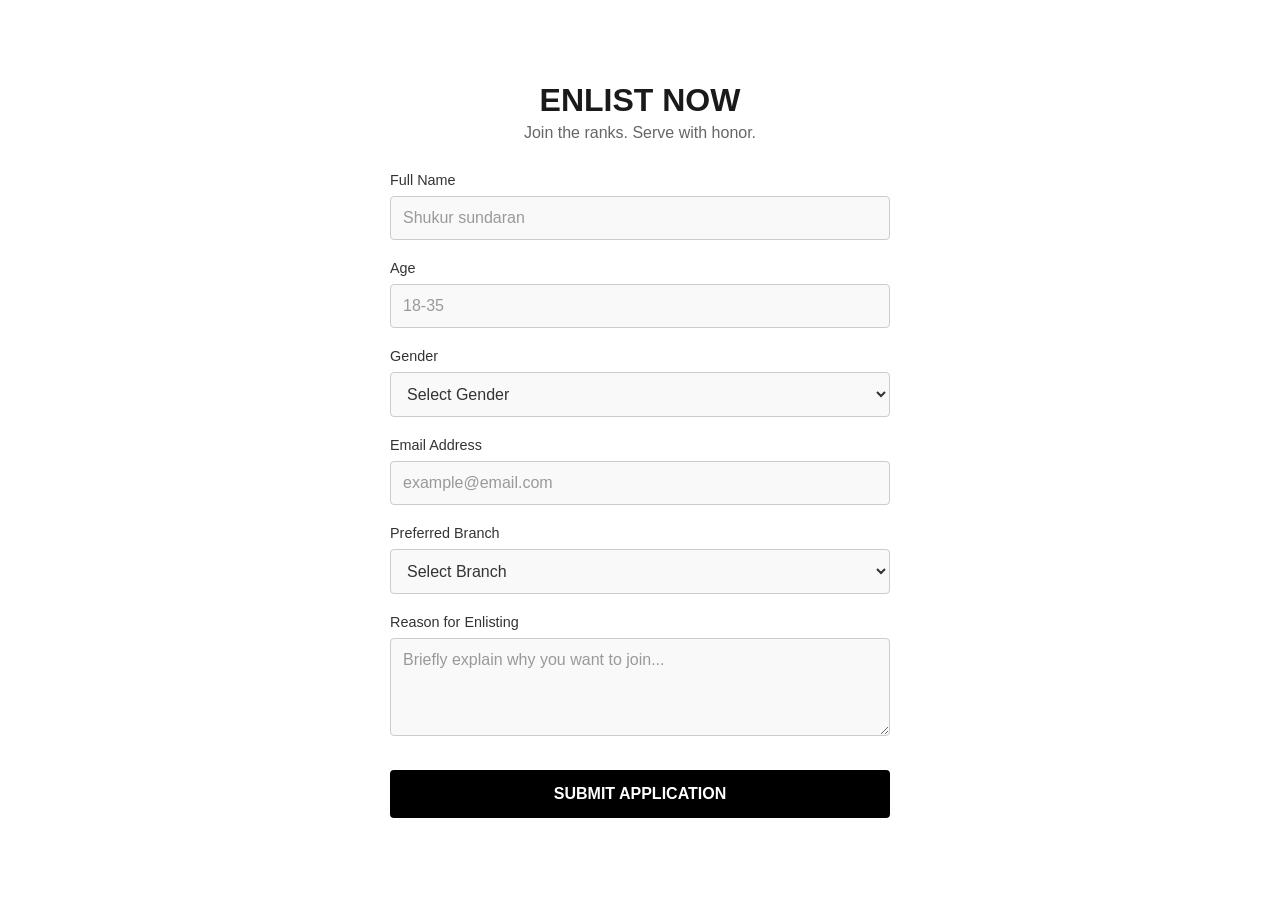
<file: midterm/form.html>
<!DOCTYPE html>
<html lang="en">

<head>
    <meta charset="UTF-8">
    <meta name="viewport" content="width=device-width, initial-scale=1.0">
    <title>Army Enlistment Form</title>
    <link rel="stylesheet" href="form.css">
    <link href="https://api.fontshare.com/v2/css?f[]=satoshi@900,700,500,400&display=swap" rel="stylesheet">
</head>

<body>
    <div class="container">
        <div class="header">
            <h1>ENLIST NOW</h1>
            <p>Join the ranks. Serve with honor.</p>
        </div>
        <form action="#">
            <div class="form-group">
                <label for="fullname">Full Name</label>
                <input type="text" id="fullname" name="fullname" placeholder="Shukur sundaran" required>
            </div>

            <div class="form-group">
                <label for="age">Age</label>
                <input type="number" id="age" name="age" placeholder="18-35" required min="18" max="35">
            </div>

            <div class="form-group">
                <label for="gender">Gender</label>
                <select id="gender" name="gender" required>
                    <option value="" disabled selected>Select Gender</option>
                    <option value="male">Male</option>
                    <option value="female">Female</option>
                    <option value="other">Other</option>
                </select>
            </div>

            <div class="form-group">
                <label for="email">Email Address</label>
                <input type="email" id="email" name="email" placeholder="example@email.com" required>
            </div>

            <div class="form-group">
                <label for="branch">Preferred Branch</label>
                <select id="branch" name="branch" required>
                    <option value="" disabled selected>Select Branch</option>
                    <option value="infantry">Infantry</option>
                    <option value="armor">Armor</option>
                    <option value="aviation">Aviation</option>
                    <option value="medical">Medical Corps</option>
                    <option value="intelligence">Military Intelligence</option>
                </select>
            </div>

            <div class="form-group">
                <label for="reason">Reason for Enlisting</label>
                <textarea id="reason" name="reason" rows="4" placeholder="Briefly explain why you want to join..."
                    required></textarea>
            </div>

            <!-- Direct link for navigation -->
            <a href="index.html" style="text-decoration: none; display: block; width: 100%;">
                <button type="button">SUBMIT APPLICATION</button>
            </a>
        </form>
    </div>
</body>

</html>
</file>
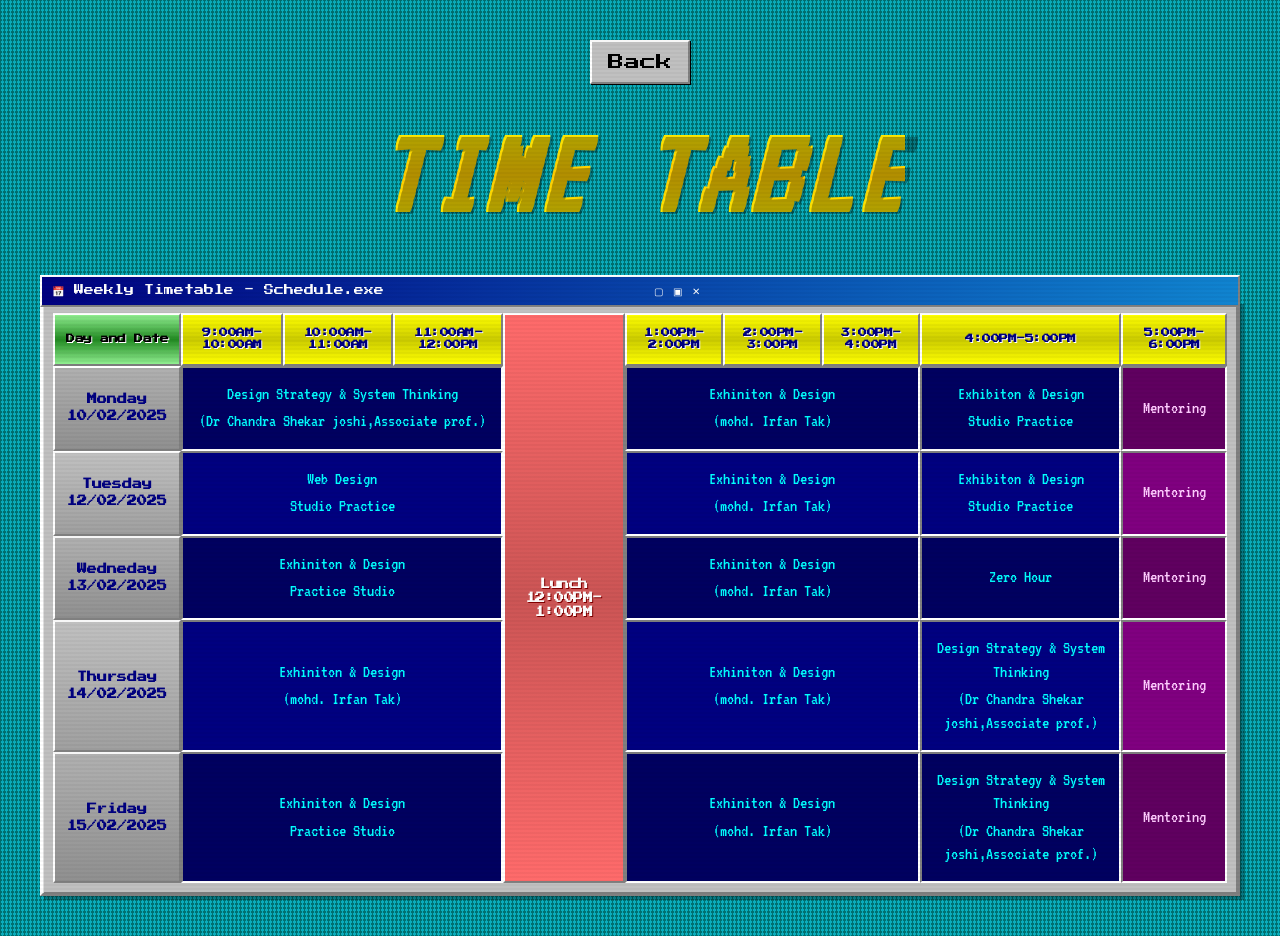
<file: midterm/table.html>
<!DOCTYPE html>
<html lang="en">

<head>
    <meta charset="UTF-8">
    <meta name="viewport" content="width=device-width, initial-scale=1.0">
    <title>table</title>
    <link rel="stylesheet" href="table.css">
</head>

<body>
    <div class="button">
        <button><a href="index.html">Back</a></button>
    </div>
    <div class="container">
        <h1>Time Table</h1>
    </div>
    <table>
        <tr>
            <th>Day and Date</th>
            <th>9:00AM-10:00AM</th>
            <th>10:00AM-11:00AM</th>
            <th>11:00AM-12:00PM</th>
            <th rowspan="6">Lunch<br>12:00PM-1:00PM</th>
            <th>1:00PM-2:00PM</th>
            <th>2:00PM-3:00PM</th>
            <th>3:00PM-4:00PM</th>
            <th>4:00PM-5:00PM</th>
            <th>5:00PM-6:00PM</th>
        </tr>
        <tr>
            <td>Monday<br>10/02/2025</td>
            <td colspan="3">Design Strategy & System Thinking<br>
                (Dr Chandra Shekar joshi,Associate prof.)</td>
            <td colspan="3">Exhiniton & Design <br>
                (mohd. Irfan Tak)</td>
            <td>Exhibiton & Design <br>
                Studio Practice</td>
            <td>Mentoring</td>

        </tr>
        <tr>
            <td>Tuesday<br>12/02/2025</td>
            <td colspan="3">Web Design<br>
                Studio Practice</td>
            <td colspan="3">Exhiniton & Design <br>
                (mohd. Irfan Tak)</td>
            <td>Exhibiton & Design <br>
                Studio Practice</td>
            <td>Mentoring</td>

        </tr>
        <tr>
            <td>Wedneday<br>13/02/2025</td>
            <td colspan="3">Exhiniton & Design<br>
                Practice Studio</td>
            <td colspan="3">Exhiniton & Design <br>
                (mohd. Irfan Tak)</td>
            <td>Zero Hour</td>
            <td>Mentoring</td>

        </tr>
        <tr>
            <td>Thursday<br>14/02/2025</td>
            <td colspan="3">Exhiniton & Design <br>
                (mohd. Irfan Tak)</td>
            <td colspan="3">Exhiniton & Design <br>
                (mohd. Irfan Tak)</td>
            <td>Design Strategy & System Thinking<br>
                (Dr Chandra Shekar joshi,Associate prof.)</td>
            <td>Mentoring</td>

        </tr>
        <tr>
            <td>Friday<br>15/02/2025</td>
            <td colspan="3">Exhiniton & Design<br>
                Practice Studio</td>
            <td colspan="3">Exhiniton & Design <br>
                (mohd. Irfan Tak)</td>
            <td>Design Strategy & System Thinking<br>
                (Dr Chandra Shekar joshi,Associate prof.)</td>
            <td>Mentoring</td>

        </tr>

    </table>

</body>

</html>
</file>
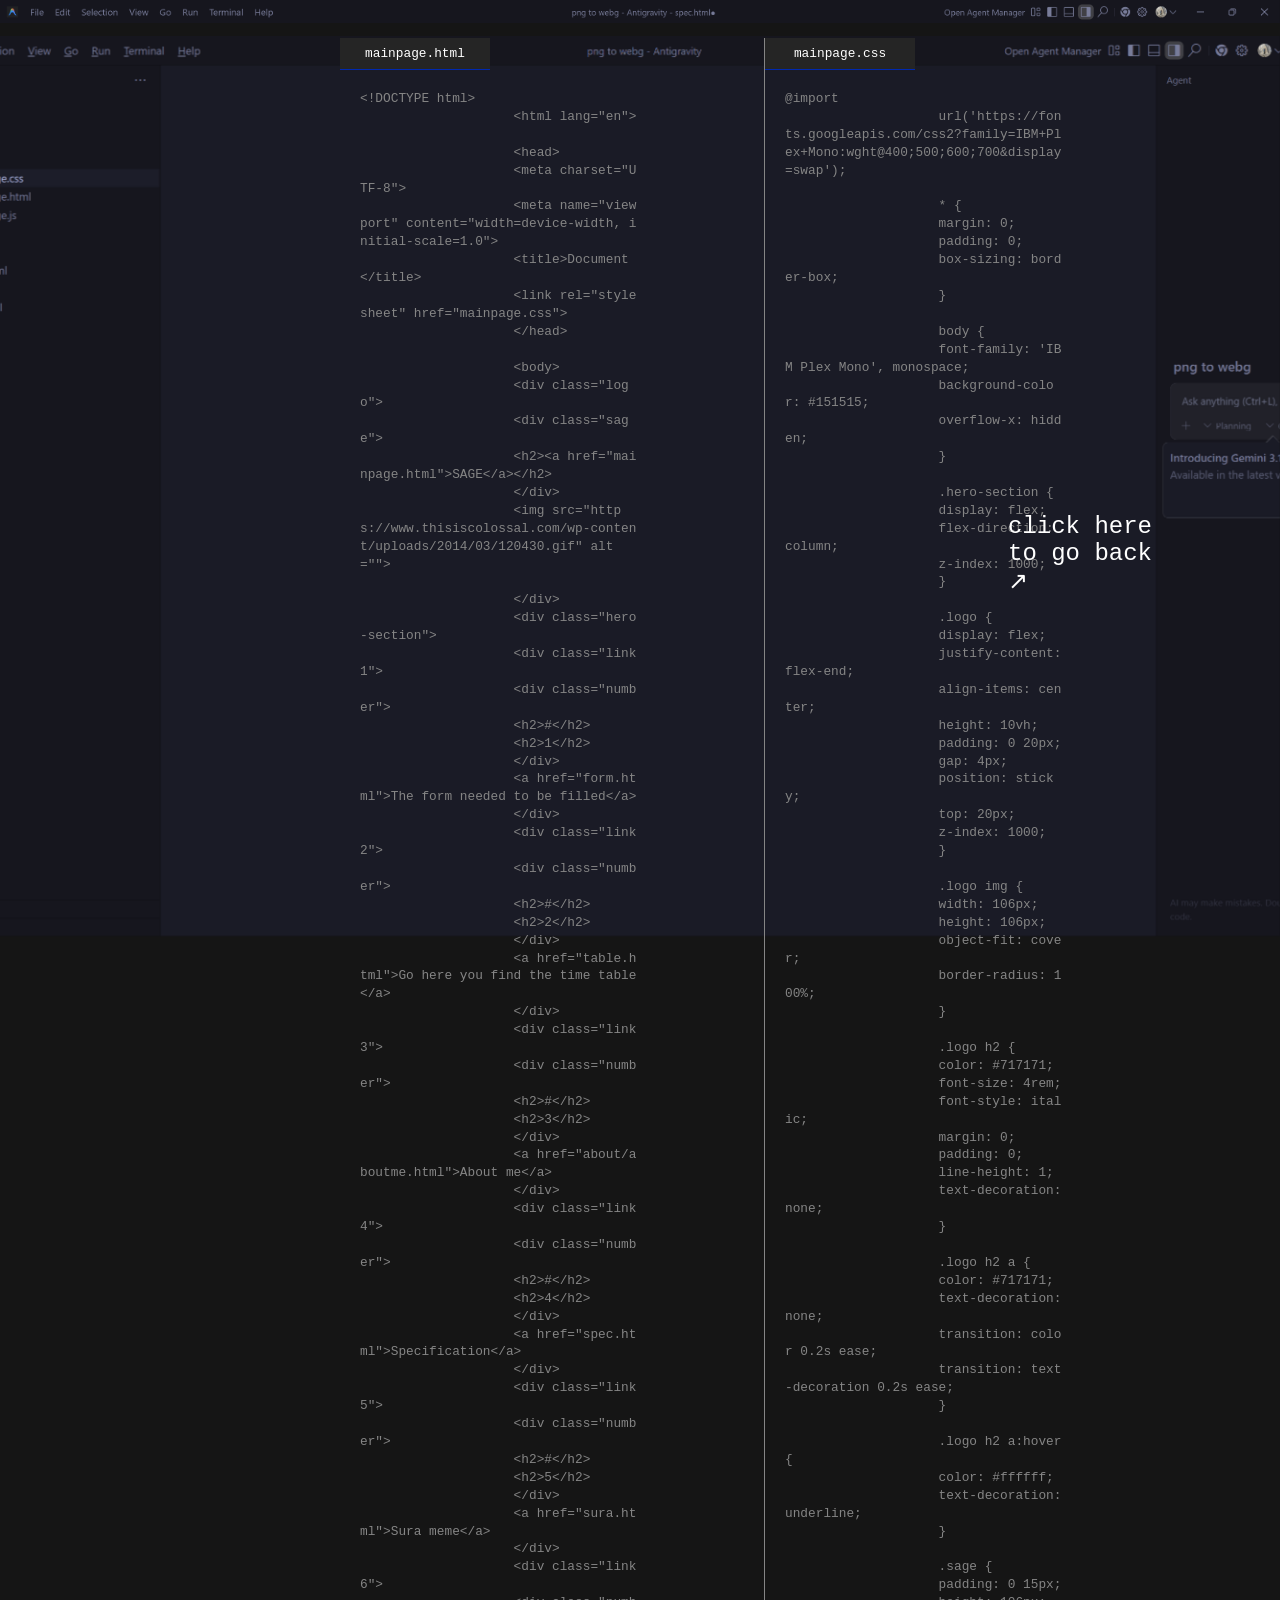
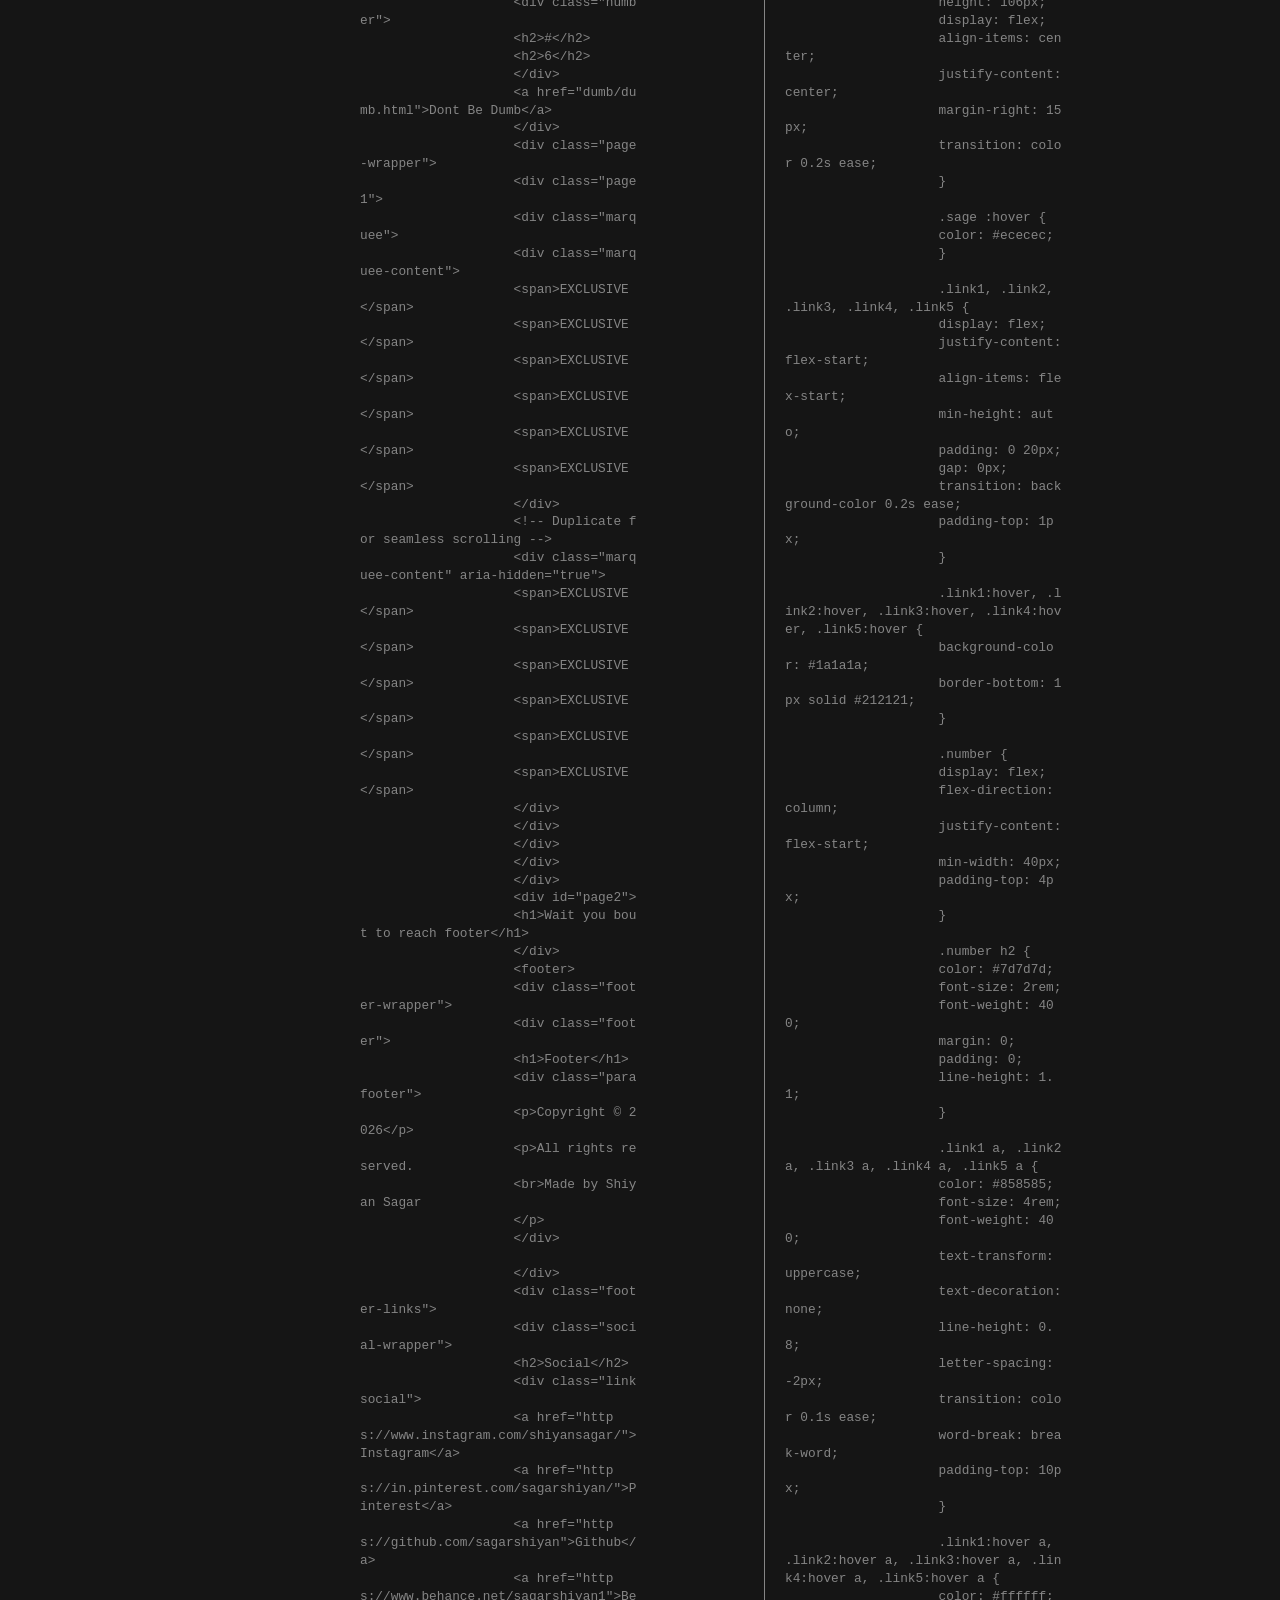
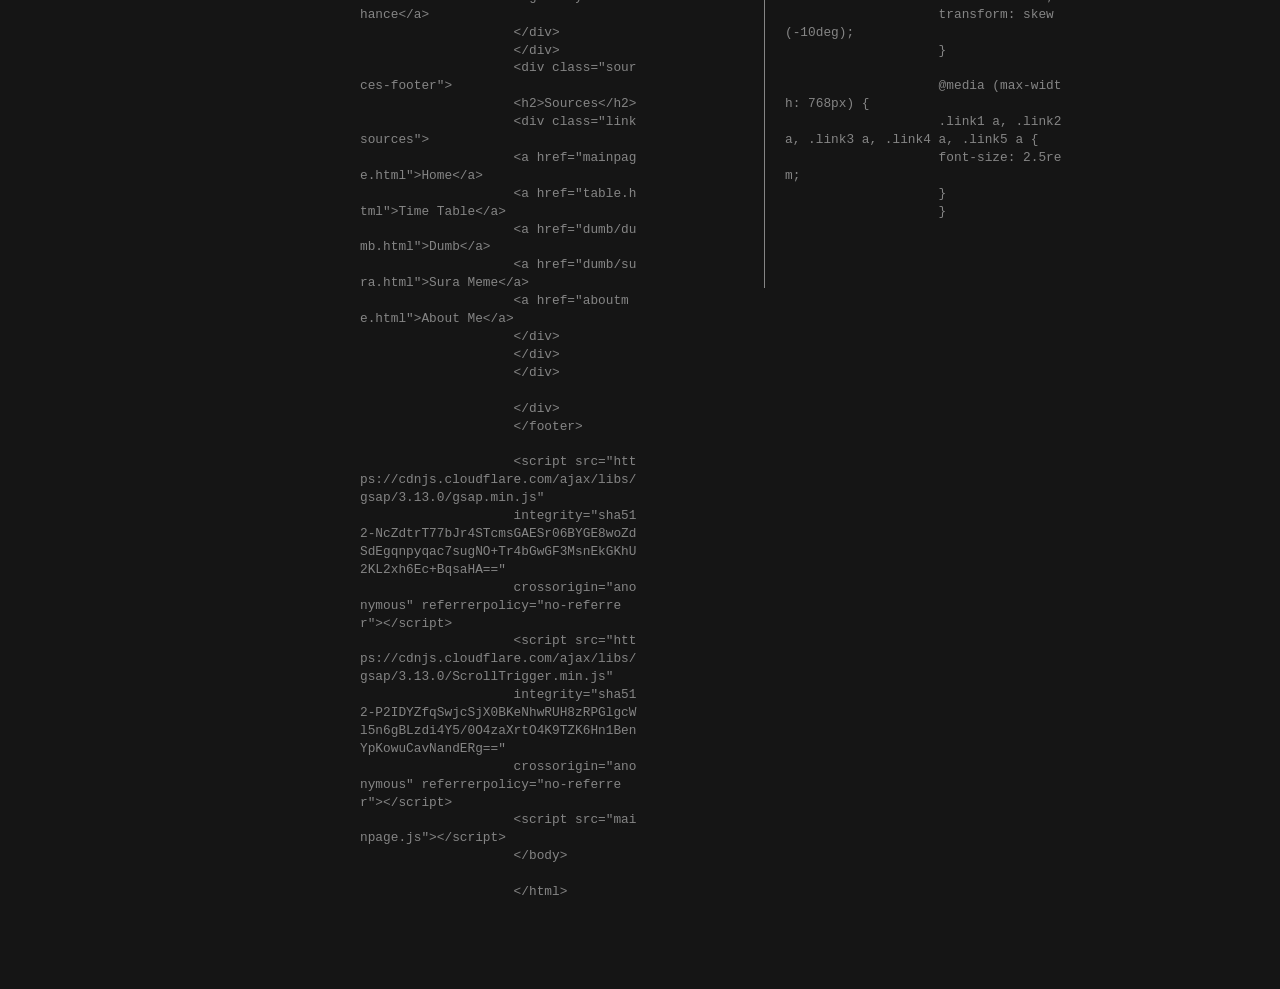
<file: midterm/about/spec.html>
<!DOCTYPE html>
<html lang="en">

<head>
    <meta charset="UTF-8">
    <meta name="viewport" content="width=device-width, initial-scale=1.0">
    <title>specification</title>
    <link rel="stylesheet" href="spec.css">
</head>

<body>
    <div class="navpng">
        <img src="nav.png" alt="nav">
    </div>
    <div class="overlay">
        <img src="Frame 1.png" alt="overlay">
    </div>

    <div class="content">
        <div class="left-wrapper">
            <div class="tag">
                <h1>mainpage.html</h1>
            </div>
            <div class="paragraph-container">
                <p>&lt;!DOCTYPE html&gt;
                    &lt;html lang="en"&gt;

                    &lt;head&gt;
                    &lt;meta charset="UTF-8"&gt;
                    &lt;meta name="viewport" content="width=device-width, initial-scale=1.0"&gt;
                    &lt;title&gt;Document&lt;/title&gt;
                    &lt;link rel="stylesheet" href="mainpage.css"&gt;
                    &lt;/head&gt;

                    &lt;body&gt;
                    &lt;div class="logo"&gt;
                    &lt;div class="sage"&gt;
                    &lt;h2&gt;&lt;a href="mainpage.html"&gt;SAGE&lt;/a&gt;&lt;/h2&gt;
                    &lt;/div&gt;
                    &lt;img src="https://www.thisiscolossal.com/wp-content/uploads/2014/03/120430.gif" alt=""&gt;

                    &lt;/div&gt;
                    &lt;div class="hero-section"&gt;
                    &lt;div class="link1"&gt;
                    &lt;div class="number"&gt;
                    &lt;h2&gt;#&lt;/h2&gt;
                    &lt;h2&gt;1&lt;/h2&gt;
                    &lt;/div&gt;
                    &lt;a href="form.html"&gt;The form needed to be filled&lt;/a&gt;
                    &lt;/div&gt;
                    &lt;div class="link2"&gt;
                    &lt;div class="number"&gt;
                    &lt;h2&gt;#&lt;/h2&gt;
                    &lt;h2&gt;2&lt;/h2&gt;
                    &lt;/div&gt;
                    &lt;a href="table.html"&gt;Go here you find the time table&lt;/a&gt;
                    &lt;/div&gt;
                    &lt;div class="link3"&gt;
                    &lt;div class="number"&gt;
                    &lt;h2&gt;#&lt;/h2&gt;
                    &lt;h2&gt;3&lt;/h2&gt;
                    &lt;/div&gt;
                    &lt;a href="about/aboutme.html"&gt;About me&lt;/a&gt;
                    &lt;/div&gt;
                    &lt;div class="link4"&gt;
                    &lt;div class="number"&gt;
                    &lt;h2&gt;#&lt;/h2&gt;
                    &lt;h2&gt;4&lt;/h2&gt;
                    &lt;/div&gt;
                    &lt;a href="spec.html"&gt;Specification&lt;/a&gt;
                    &lt;/div&gt;
                    &lt;div class="link5"&gt;
                    &lt;div class="number"&gt;
                    &lt;h2&gt;#&lt;/h2&gt;
                    &lt;h2&gt;5&lt;/h2&gt;
                    &lt;/div&gt;
                    &lt;a href="sura.html"&gt;Sura meme&lt;/a&gt;
                    &lt;/div&gt;
                    &lt;div class="link6"&gt;
                    &lt;div class="number"&gt;
                    &lt;h2&gt;#&lt;/h2&gt;
                    &lt;h2&gt;6&lt;/h2&gt;
                    &lt;/div&gt;
                    &lt;a href="dumb/dumb.html"&gt;Dont Be Dumb&lt;/a&gt;
                    &lt;/div&gt;
                    &lt;div class="page-wrapper"&gt;
                    &lt;div class="page1"&gt;
                    &lt;div class="marquee"&gt;
                    &lt;div class="marquee-content"&gt;
                    &lt;span&gt;EXCLUSIVE&lt;/span&gt;
                    &lt;span&gt;EXCLUSIVE&lt;/span&gt;
                    &lt;span&gt;EXCLUSIVE&lt;/span&gt;
                    &lt;span&gt;EXCLUSIVE&lt;/span&gt;
                    &lt;span&gt;EXCLUSIVE&lt;/span&gt;
                    &lt;span&gt;EXCLUSIVE&lt;/span&gt;
                    &lt;/div&gt;
                    &lt;!-- Duplicate for seamless scrolling --&gt;
                    &lt;div class="marquee-content" aria-hidden="true"&gt;
                    &lt;span&gt;EXCLUSIVE&lt;/span&gt;
                    &lt;span&gt;EXCLUSIVE&lt;/span&gt;
                    &lt;span&gt;EXCLUSIVE&lt;/span&gt;
                    &lt;span&gt;EXCLUSIVE&lt;/span&gt;
                    &lt;span&gt;EXCLUSIVE&lt;/span&gt;
                    &lt;span&gt;EXCLUSIVE&lt;/span&gt;
                    &lt;/div&gt;
                    &lt;/div&gt;
                    &lt;/div&gt;
                    &lt;/div&gt;
                    &lt;/div&gt;
                    &lt;div id="page2"&gt;
                    &lt;h1&gt;Wait you bout to reach footer&lt;/h1&gt;
                    &lt;/div&gt;
                    &lt;footer&gt;
                    &lt;div class="footer-wrapper"&gt;
                    &lt;div class="footer"&gt;
                    &lt;h1&gt;Footer&lt;/h1&gt;
                    &lt;div class="parafooter"&gt;
                    &lt;p&gt;Copyright © 2026&lt;/p&gt;
                    &lt;p&gt;All rights reserved.
                    &lt;br&gt;Made by Shiyan Sagar
                    &lt;/p&gt;
                    &lt;/div&gt;

                    &lt;/div&gt;
                    &lt;div class="footer-links"&gt;
                    &lt;div class="social-wrapper"&gt;
                    &lt;h2&gt;Social&lt;/h2&gt;
                    &lt;div class="linksocial"&gt;
                    &lt;a href="https://www.instagram.com/shiyansagar/"&gt;Instagram&lt;/a&gt;
                    &lt;a href="https://in.pinterest.com/sagarshiyan/"&gt;Pinterest&lt;/a&gt;
                    &lt;a href="https://github.com/sagarshiyan"&gt;Github&lt;/a&gt;
                    &lt;a href="https://www.behance.net/sagarshiyan1"&gt;Behance&lt;/a&gt;
                    &lt;/div&gt;
                    &lt;/div&gt;
                    &lt;div class="sources-footer"&gt;
                    &lt;h2&gt;Sources&lt;/h2&gt;
                    &lt;div class="linksources"&gt;
                    &lt;a href="mainpage.html"&gt;Home&lt;/a&gt;
                    &lt;a href="table.html"&gt;Time Table&lt;/a&gt;
                    &lt;a href="dumb/dumb.html"&gt;Dumb&lt;/a&gt;
                    &lt;a href="dumb/sura.html"&gt;Sura Meme&lt;/a&gt;
                    &lt;a href="aboutme.html"&gt;About Me&lt;/a&gt;
                    &lt;/div&gt;
                    &lt;/div&gt;
                    &lt;/div&gt;

                    &lt;/div&gt;
                    &lt;/footer&gt;

                    &lt;script src="https://cdnjs.cloudflare.com/ajax/libs/gsap/3.13.0/gsap.min.js"
                    integrity="sha512-NcZdtrT77bJr4STcmsGAESr06BYGE8woZdSdEgqnpyqac7sugNO+Tr4bGwGF3MsnEkGKhU2KL2xh6Ec+BqsaHA=="
                    crossorigin="anonymous" referrerpolicy="no-referrer"&gt;&lt;/script&gt;
                    &lt;script src="https://cdnjs.cloudflare.com/ajax/libs/gsap/3.13.0/ScrollTrigger.min.js"
                    integrity="sha512-P2IDYZfqSwjcSjX0BKeNhwRUH8zRPGlgcWl5n6gBLzdi4Y5/0O4zaXrtO4K9TZK6Hn1BenYpKowuCavNandERg=="
                    crossorigin="anonymous" referrerpolicy="no-referrer"&gt;&lt;/script&gt;
                    &lt;script src="mainpage.js"&gt;&lt;/script&gt;
                    &lt;/body&gt;

                    &lt;/html&gt;</p>
            </div>
        </div>
        <div class="right-wrapper">
            <div class="tag">
                <h1>mainpage.css</h1>
            </div>
            <div class="paragraph-container">
                <p>@import
                    url('https://fonts.googleapis.com/css2?family=IBM+Plex+Mono:wght@400;500;600;700&amp;display=swap');

                    * {
                    margin: 0;
                    padding: 0;
                    box-sizing: border-box;
                    }

                    body {
                    font-family: 'IBM Plex Mono', monospace;
                    background-color: #151515;
                    overflow-x: hidden;
                    }

                    .hero-section {
                    display: flex;
                    flex-direction: column;
                    z-index: 1000;
                    }

                    .logo {
                    display: flex;
                    justify-content: flex-end;
                    align-items: center;
                    height: 10vh;
                    padding: 0 20px;
                    gap: 4px;
                    position: sticky;
                    top: 20px;
                    z-index: 1000;
                    }

                    .logo img {
                    width: 106px;
                    height: 106px;
                    object-fit: cover;
                    border-radius: 100%;
                    }

                    .logo h2 {
                    color: #717171;
                    font-size: 4rem;
                    font-style: italic;
                    margin: 0;
                    padding: 0;
                    line-height: 1;
                    text-decoration: none;
                    }

                    .logo h2 a {
                    color: #717171;
                    text-decoration: none;
                    transition: color 0.2s ease;
                    transition: text-decoration 0.2s ease;
                    }

                    .logo h2 a:hover {
                    color: #ffffff;
                    text-decoration: underline;
                    }

                    .sage {
                    padding: 0 15px;
                    height: 106px;
                    display: flex;
                    align-items: center;
                    justify-content: center;
                    margin-right: 15px;
                    transition: color 0.2s ease;
                    }

                    .sage :hover {
                    color: #ececec;
                    }

                    .link1, .link2, .link3, .link4, .link5 {
                    display: flex;
                    justify-content: flex-start;
                    align-items: flex-start;
                    min-height: auto;
                    padding: 0 20px;
                    gap: 0px;
                    transition: background-color 0.2s ease;
                    padding-top: 1px;
                    }

                    .link1:hover, .link2:hover, .link3:hover, .link4:hover, .link5:hover {
                    background-color: #1a1a1a;
                    border-bottom: 1px solid #212121;
                    }

                    .number {
                    display: flex;
                    flex-direction: column;
                    justify-content: flex-start;
                    min-width: 40px;
                    padding-top: 4px;
                    }

                    .number h2 {
                    color: #7d7d7d;
                    font-size: 2rem;
                    font-weight: 400;
                    margin: 0;
                    padding: 0;
                    line-height: 1.1;
                    }

                    .link1 a, .link2 a, .link3 a, .link4 a, .link5 a {
                    color: #858585;
                    font-size: 4rem;
                    font-weight: 400;
                    text-transform: uppercase;
                    text-decoration: none;
                    line-height: 0.8;
                    letter-spacing: -2px;
                    transition: color 0.1s ease;
                    word-break: break-word;
                    padding-top: 10px;
                    }

                    .link1:hover a, .link2:hover a, .link3:hover a, .link4:hover a, .link5:hover a {
                    color: #ffffff;
                    transform: skew(-10deg);
                    }

                    @media (max-width: 768px) {
                    .link1 a, .link2 a, .link3 a, .link4 a, .link5 a {
                    font-size: 2.5rem;
                    }
                    }
                </p>
            </div>
        </div>
    </div>
    <div class="button">
        <a href="../index.html">&nbsp;</a>
        <div class="textconatainer">
            <h1>click here to go back ↗</h1>
        </div>
    </div>

</body>

</html>
</file>
<file: midterm/form.css>
@import url('https://api.fontshare.com/v2/css?f[]=satoshi@900,700,500,400&display=swap');

body {
    background-color: #ffffff;
    color: #333;
    font-family: 'Satoshi', sans-serif;
    display: flex;
    justify-content: center;
    align-items: center;
    min-height: 100vh;
    margin: 0;
}

.container {
    background-color: #ffffff;
    padding: 40px;
    width: 100%;
    max-width: 500px;
}

.header {
    text-align: center;
    margin-bottom: 30px;
}

.header h1 {
    font-size: 2rem;
    font-weight: 700;
    margin: 0;
    color: #1a1a1a;
}

.header p {
    color: #666;
    margin-top: 5px;
    font-size: 1rem;
}

.form-group {
    margin-bottom: 20px;
}

label {
    display: block;
    margin-bottom: 8px;
    font-weight: 500;
    color: #333;
    font-size: 0.9rem;
}

input,
select,
textarea {
    width: 100%;
    padding: 12px;
    background-color: #f9f9f9;
    border: 1px solid #ccc;
    /* Simple border */
    border-radius: 4px;
    color: #333;
    font-family: inherit;
    font-size: 1rem;
    transition: border-color 0.2s ease;
    box-sizing: border-box;
}

input:focus,
select:focus,
textarea:focus {
    outline: none;
    border-color: #000;
    background-color: #fff;
}

button {
    width: 100%;
    padding: 15px;
    background-color: #000;
    color: #fff;
    border: none;
    border-radius: 4px;
    font-size: 1rem;
    font-weight: 600;
    cursor: pointer;
    transition: background-color 0.2s ease;
    margin-top: 10px;
    text-decoration: none;
}

button a {
    text-decoration: none;
    color: #fff;
}

button:hover {
    background-color: #333;
}

::placeholder {
    color: #999;
    opacity: 1;
}
</file>
<file: midterm/table.css>
/* Import pixelated retro font */
@import url('https://fonts.googleapis.com/css2?family=VT323&display=swap');
@import url('https://fonts.googleapis.com/css2?family=Press+Start+2P&display=swap');

* {
    margin: 0;
    padding: 0;
    box-sizing: border-box;
}

body {
    font-family: 'VT323', monospace;
    background: #0aacbb;
    /* Classic teal Windows background */
    min-height: 100vh;
    padding: 40px;
    display: flex;
    flex-direction: column;
    justify-content: center;
    align-items: center;

    /* Retro desktop pattern */
    background-image: linear-gradient(45deg, #007070 25%, transparent 25%),
        linear-gradient(-45deg, #007070 25%, transparent 25%),
        linear-gradient(45deg, transparent 75%, #007070 75%),
        linear-gradient(-45deg, transparent 75%, #007070 75%);
    background-size: 4px 4px;
}

.container {
    align-items: center;
    justify-content: center;
    display: flex;
    flex-direction: column;
    margin-bottom: 1 0px;
}

.container h1 {
    text-align: center;
    font-family: 'VT323', monospace;
    font-size: 8rem;
    font-style: italic;
    background: linear-gradient(180deg, #ffff00 0%, #ffcc00 50%, #ffff00 100%);
    -webkit-background-clip: text;
    background-clip: text;
    color: transparent;
    text-shadow: 2px 2px 0px rgba(0, 0, 0, 0.3);
    margin: 0 0 20px 0;
    line-height: 1.1;
    text-transform: uppercase;
    letter-spacing: 2px;
}

/* Main window container - Windows 95 style */
table {
    border-collapse: separate;
    border-spacing: 0;
    background: #c0c0c0;
    border: 3px solid;
    border-color: #ffffff #808080 #808080 #ffffff;
    box-shadow:
        inset 1px 1px 0 #dfdfdf,
        inset -1px -1px 0 #808080,
        4px 4px 0 rgba(0, 0, 0, 0.3);
    font-size: 16px;
    padding: 10PX 10px;
}

/* Header cells - Yellow title bar style */
th {
    background: linear-gradient(180deg, #ffff00 0%, #cccc00 50%, #ffff00 100%);
    color: #000080;
    font-family: 'Press Start 2P', cursive;
    font-size: 9px;
    padding: 12px 8px;
    text-align: center;
    border: 2px solid;
    border-color: #ffffff #808080 #808080 #ffffff;
    text-shadow: 1px 1px 0 #ffffff;
    letter-spacing: -0.5px;
    line-height: 1.4;
}

/* Special lunch column styling */
th[rowspan] {
    background: linear-gradient(180deg, #ff6b6b 0%, #cc5555 50%, #ff6b6b 100%);
    color: #ffffff;
    text-shadow: 1px 1px 0 #800000;
    writing-mode: horizontal-tb;
    font-size: 10px;
    padding: 15px 10px;
}

/* Data cells - Blue background retro style */
td {
    background: #000080;
    color: #00ffff;
    font-family: 'VT323', monospace;
    font-size: 18px;
    padding: 15px 12px;
    text-align: center;
    border: 2px solid;
    border-color: #808080 #ffffff #ffffff #808080;
    line-height: 1.3;
    vertical-align: middle;
}

/* Day column - special styling */
td:first-child {
    background: linear-gradient(180deg, #c0c0c0 0%, #a0a0a0 100%);
    color: #000080;
    font-family: 'Press Start 2P', cursive;
    font-size: 10px;
    font-weight: bold;
    border-color: #ffffff #808080 #808080 #ffffff;
    min-width: 120px;
}

/* Alternating row colors for better readability */
tr:nth-child(even) td {
    background: #000060;
}

tr:nth-child(even) td:first-child {
    background: linear-gradient(180deg, #b0b0b0 0%, #909090 100%);
}

/* Hover effect - retro highlight */
tr:hover td {
    background: #0000aa;
    color: #ffff00;
    cursor: pointer;
}

tr:hover td:first-child {
    background: #ffff00;
    color: #000080;
}

/* Subject names styling */
td br {
    display: block;
    content: "";
    margin: 4px 0;
}

/* Bento box grid effect with inner shadows */
td::before {
    content: '';
    position: absolute;
    top: 0;
    left: 0;
    right: 0;
    bottom: 0;
    pointer-events: none;
}

/* Add scanlines effect for extra retro feel */
table::after {
    content: '';
    position: fixed;
    top: 0;
    left: 0;
    width: 100%;
    height: 100%;
    background: repeating-linear-gradient(0deg,
            transparent,
            transparent 2px,
            rgba(0, 0, 0, 0.03) 2px,
            rgba(0, 0, 0, 0.03) 4px);
    pointer-events: none;
    z-index: 1000;
}

/* Window title bar effect at top */
/* Window title bar effect at top */
table::before {
    content: '📅 Weekly Timetable - Schedule.exe \00A0\00A0\00A0\00A0\00A0\00A0\00A0\00A0\00A0\00A0\00A0\00A0\00A0\00A0\00A0\00A0\00A0\00A0\00A0\00A0\00A0\00A0\00A0\00A0\00A0\00A0 ▢ ▣ ✕';
    display: block;
    position: absolute;
    top: -28px;
    left: -3px;
    right: -3px;
    background: linear-gradient(90deg, #000080, #1084d0);
    color: #ffffff;
    font-family: 'Press Start 2P', cursive;
    font-size: 10px;
    padding: 8px 10px;
    border: 2px solid;
    border-color: #ffffff #808080 #808080 #ffffff;
    white-space: pre;
    overflow: hidden;
}

/* Make table position relative for pseudo-elements */
table {
    position: relative;
    margin-top: 35px;
}

/* Responsive adjustments */
@media (max-width: 1200px) {
    body {
        padding: 20px 10px;
    }

    table {
        font-size: 14px;
    }

    th {
        font-size: 7px;
        padding: 8px 4px;
    }

    td {
        font-size: 14px;
        padding: 10px 6px;
    }

    td:first-child {
        font-size: 8px;
    }
}

/* Pixel perfect borders for bento effect */
tr {
    position: relative;
}

/* Additional retro touches */
th:first-child {
    background: linear-gradient(180deg, #90ee90 0%, #228b22 50%, #90ee90 100%);
    color: #000000;
}

/* Mentoring column special style */
td:last-child:not(:first-child) {
    background: #800080;
    color: #ffccff;
}

tr:nth-child(even) td:last-child:not(:first-child) {
    background: #600060;
}

tr:hover td:last-child:not(:first-child) {
    background: #aa00aa;
    color: #ffffff;
}

.button {
    /* position: absolute;  <-- Removed to let it flow */
    /* top: 20px; */
    /* left: 20px; */
    margin-bottom: 20px;
    /* Add spacing below button */
    border: 2px solid;
    border-color: #ffffff #808080 #808080 #ffffff;
    background-color: #c0c0c0;
    color: #000000;
    padding: 12px 16px;
    /* border-radius: 100%; */
    text-align: center;
    text-decoration: none;
    font-family: 'Press Start 2P', cursive;
    font-size: 1rem;
    box-shadow: 1px 1px 0 #000;
    height: 40%;
    cursor: pointer;
    z-index: 100;
    display: inline-flex;
    justify-content: center;
    align-items: center;
    /* Ensure strict sizing */
}

.button:active {
    border-color: #808080 #ffffff #ffffff #808080;
    transform: translate(1px, 1px);
}

.button button {
    background: none;
    border: none;
    font-family: inherit;
    font-size: inherit;
    color: inherit;
    cursor: pointer;
    padding: 0;
}

.button a {
    text-decoration: none;
    color: inherit;
    display: block;
}
</file>
<file: midterm/about/spec.css>
* {
    margin: 0;
    padding: 0;
    box-sizing: border-box;
}

body {
    background-color: #151515;
    font-family: 'IBM Plex Mono', monospace;
    color: #858585;
    margin: 0;
    padding: 0px;
}

.content {
    display: flex;
    gap: 100px;
    justify-content: flex-start;
    position: relative;
    z-index: 2;
    padding: 38px 100px;
    left: 15rem;
    align-items: flex-start;
    /* Ensure content is above overlay */
}

.tag {
    background-color: #252525;
    border-bottom: 1px solid rgb(0, 41, 176);
    width: fit-content;
    /* Changed from 40% to fit-content for better sizing */
    min-width: 150px;
    padding: 8px 20px;
    display: flex;
    align-items: center;
    justify-content: center;
    text-align: center;
}

.left-wrapper,
.right-wrapper {
    /* background-color: #ffffff; */
    /* border-bottom: 1px solid rgba(0, 71, 177, 0.873); */
    width: 30%;
    /* border-right: 1px solid #858585; */
}

.right-wrapper {
    border-left: 1px solid #858585;
}

.left-wrapper {
    /* border-right: 1px solid #858585; */
    width: 30%;
}

.tag h1 {
    font-size: 0.8rem;
    color: #ffffff;
    margin: 0;
    /* Removed margin-bottom to avoid shifting */
    font-weight: 400;
    /* text-transform: uppercase; */
}

.paragraph-container {
    /* background-color: #1a1a1a; */
    /* border: 1px solid #333; */
    padding: 20px;
    /* border-radius: 4px; */
    overflow-x: auto;
    margin-bottom: 30px;
}

.paragraph-container p {
    font-family: 'IBM Plex Mono', monospace;
    white-space: pre-wrap;
    word-break: break-all;
    font-size: 0.8rem;
    line-height: 1.4;
    color: #858585;
    margin: 0;
}

.overlay {
    position: fixed;
    top: 0;
    left: 0;
    width: 100%;
    height: 100%;
    pointer-events: none;
    /* opacity: 0.1; */
    z-index: 1;
    margin-top: 36px;
}

.overlay img {
    width: 100%;
    height: 100%;
    object-fit: cover;
}

.navpng {
    width: 100%;
    height: fit-content;
    position: fixed;
    top: 0;
    left: 0;
    z-index: 3;
}

.navpng img {
    width: 100%;
    height: fit-content;
}

.button {
    position: fixed;
    bottom: 43%;
    left: 96%;
    width: 3.5rem;
    height: 3.5rem;
    /* Set a specific height */
    z-index: 3;
    /* background-color: #ffffff; */
    border-radius: 12px;
}

.button a {
    display: block;
    width: 100%;
    height: 100%;
    z-index: 3;
    text-decoration: none;
}


.button .textconatainer h1 {
    font-size: 1.5rem;
    color: #ffffff;


    /* margin: 0; */
    /* Removed margin-bottom to avoid shifting */
    font-weight: 400;
    /* text-transform: uppercase; */
}

.button .textconatainer {
    position: fixed;
    display: flex;
    width: 11rem;
    margin-bottom: 5rem;
    right: 6rem;
}
</file>
